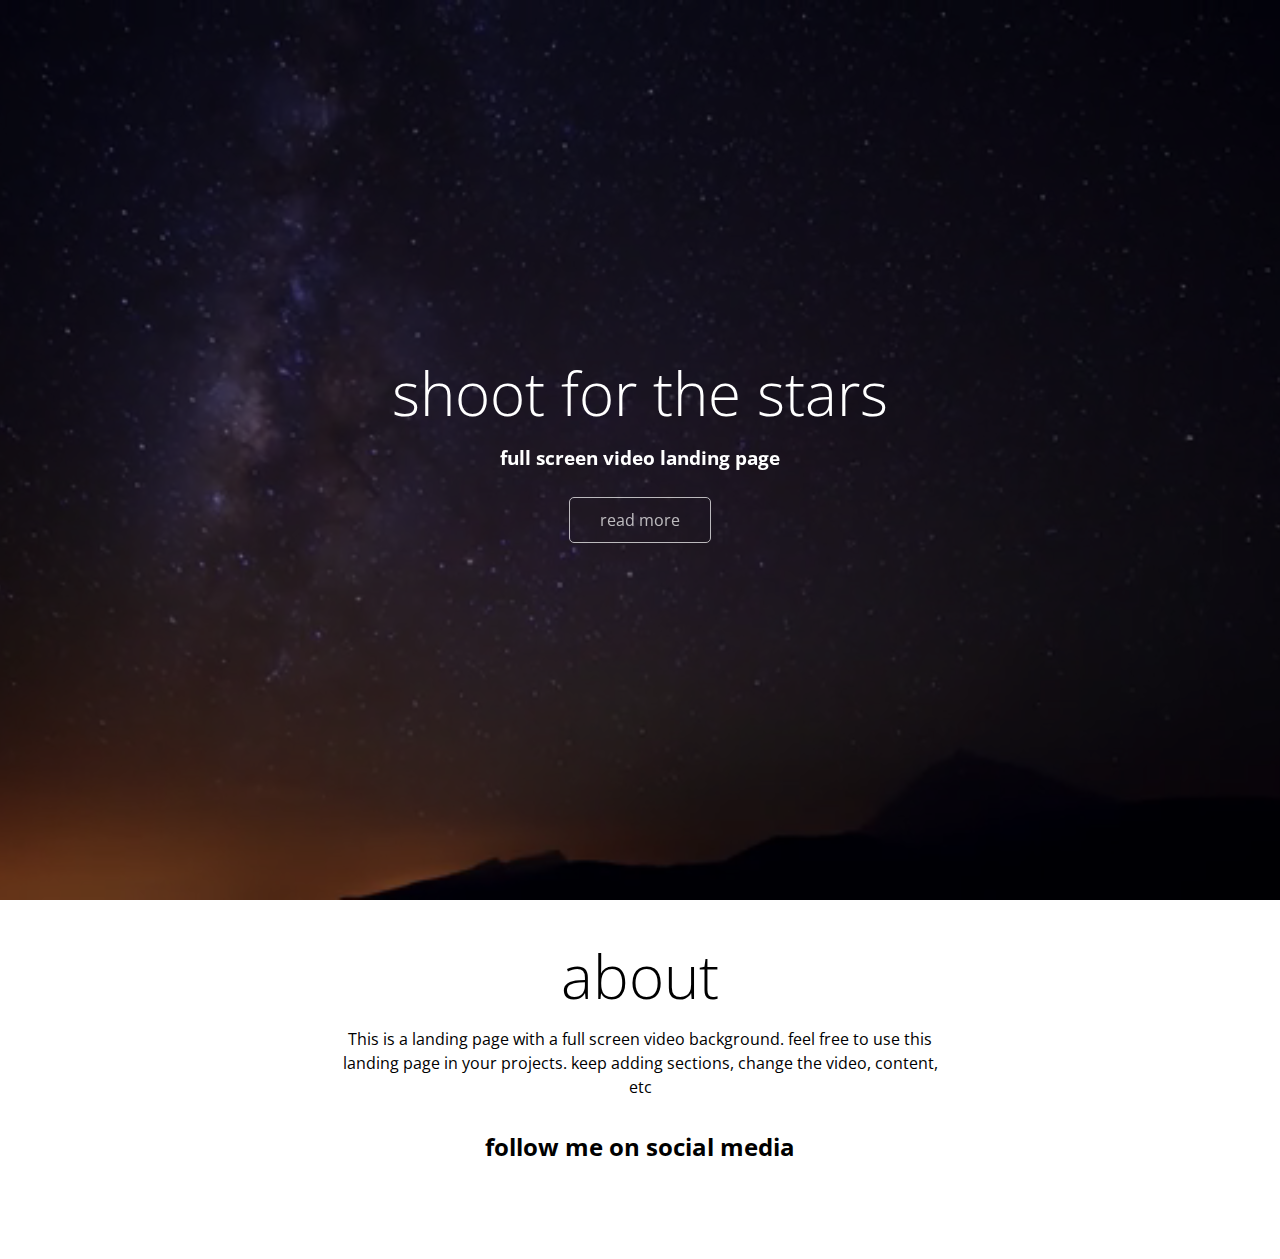
<file: index.html>
<!doctype html>
<html>
<head>
<meta charset="UTF-8">
	
	<!-- Font Awesome -->
	
	<link rel="stylesheet" href="https://cdnjs.cloudflare.com/ajax/libs/font-awesome/6.1.2/css/all.min.css" integrity="sha512-1sCRPdkRXhBV2PBLUdRb4tMg1w2YPf37qatUFeS7zlBy7jJI8Lf4VHwWfZZfpXtYSLy85pkm9GaYVYMfw5BC1A==" crossorigin="anonymous" referrerpolicy="no-referrer" />
		  
	<!-- Google fonts -->
	
	<link rel="preconnect" href="https://fonts.googleapis.com">
<link rel="preconnect" href="https://fonts.gstatic.com" crossorigin>
<link href="https://fonts.googleapis.com/css2?family=Open+Sans&display=swap" rel="stylesheet">

	
	<!-- csslink -->
	
	<link rel="stylesheet" href="style.css">
	
<title>video landing</title>
	
</head>
	<section class="showcase">
	<div class="video-container">
		<video src="video.mp4" autoplay muted loop></video>
		</div>
		<div class="content">
		<h1> shoot for the stars</h1>
		<h3>full screen video landing page</h3>
			<a href="#about" class="btn">read more</a>
	</div>
	</section>
	
	<section id="about">
	<h1>about</h1>
		<p> This is a landing page with a full screen video background. feel free to use this landing page in your projects. keep adding sections, change the video, content, etc
		</p>
		<h2>follow me on social media</h2>
		<div class="social">
		<a href= "https://twitter.com" target="_blank"><i class="fab fa twitter fa-3x"></i></a>
			
		<a href="https://facebook.com" target="_blank"><i class="fab fa facebook fa-3x"></i></a>
			
			<a href="https://github.com" target="_blank"><i class="fab fa-github fa-3x"></i></a>
			
			<a href="https://www.linkedin.com" target="_blank"><i class="fab fa-linkedin fa-3x"></i></a>
			
			
		</div>
	</section>

<body>
</body>
</html>
</file>
<file: style.css>
/* CSS Document */

*{
box-sizing: border-box;
	margin: 0;
	padding: 0;	
}

body{
	font-family: "open sans", sans-serif;
	line-height: 1.5;
}
a{ 
text-decoration: none;
	color: var(--primary-color);
}
h1{
	font-weight: 300;
	font-size: 60px;
	line-height: 1.2;
	margin-bottom: 15px
}
.showcase{
	height: 100vh;
	display: flex;
	align-items: center;
	justify-content: center;
	text-align: center;
	color: #fff;
	padding: 0 20px;
}
.video-container {
	position: absolute;
	top: 0;
	left: 0;
	width: 100%;
	height: 100%;
	overflow: hidden;
	background: var(--primary-color) url("cover.jpg") no-repeat center
		center/cover;
}
.video-container video {
	min-width: 100%;
	min-height: 100%;
	position: absolute;
	top: 50%;
	left: 50%;
	transform: translate(-50%,-50%);
	object-fit:cover;
}
.video-container:after {
	content: '';
	z-index: 1;
	height: 100%;
	width: 100%;
	top: 0;
	left: 0;
	background: rgba(0,0,0,0.5);
	position: absolute;
	
}
.content {
	z-index: 2;
}
.btn {
	display: inline-block;
	padding: 10px 30px;
	background: var(--primary-color);
	color: #fff;
	border-radius: 5px;
	border: solid #fff 1px;
	margin-top: 25px;
	opacity: 0.7;
}
.btn:hover {
	transform: scale(0.98);
}
#about {
	padding: 40px;
	text-align: center;
}
#about p{
	font-size:.1.2rem;
	max-width: 600px;
	margin: auto;
	
}
#about h2 {
	margin: 30px 0;
	color: var(--primary-color);
}
.social a {
	margin: 0 5px;
}
</file>
